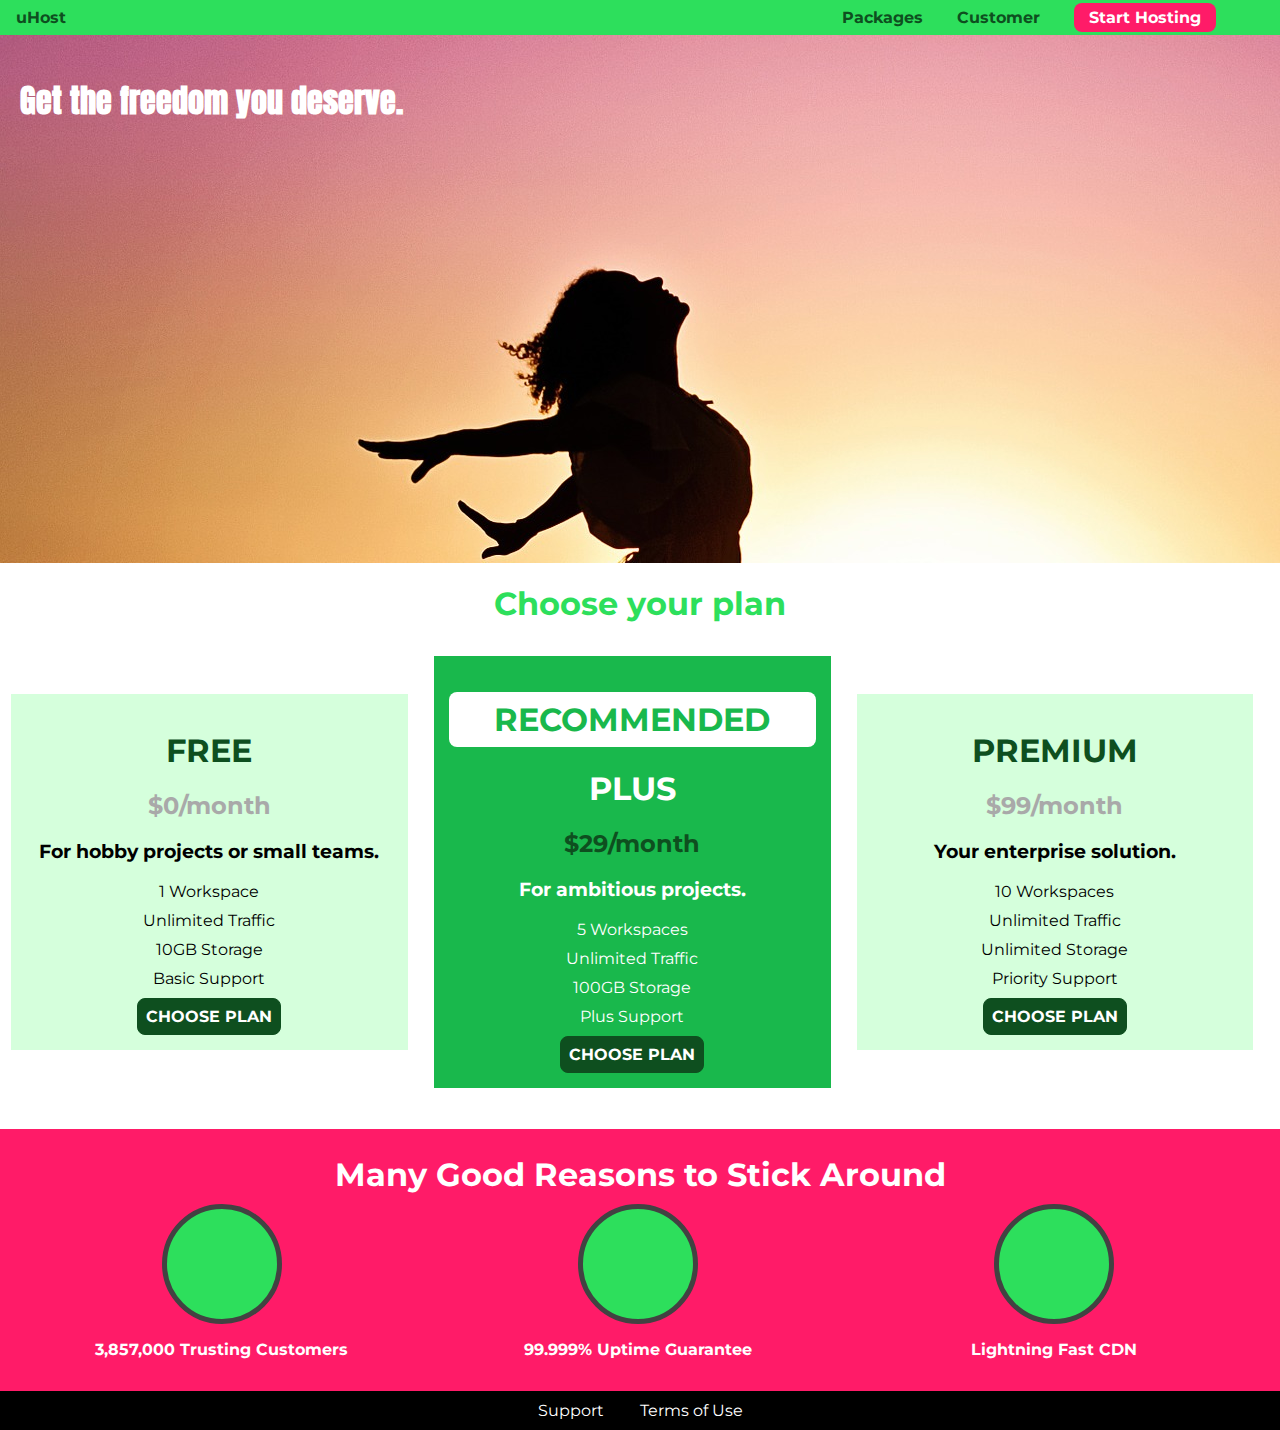
<file: HostingWebsite - Copy/index.html>
<!DOCTYPE html>
<html lang="en">

<head>
    <meta charset="UTF-8">
    <meta name="viewport" content="width=device-width, initial-scale=1.0">
    <title>uHost</title>
    <link rel="stylesheet" href="main.css">
    <link rel="preconnect" href="https://fonts.googleapis.com">
    <link rel="preconnect" href="https://fonts.gstatic.com" crossorigin>
    <link href="https://fonts.googleapis.com/css2?family=Anton&display=swap" rel="stylesheet">
    <link href="https://fonts.googleapis.com/css2?family=Anton&family=Montserrat:wght@400;700&display=swap"
        rel="stylesheet">
</head>

<body>
    <header class="main-header">
        <div>
            <a href="index.html">uHost</a>
        </div>
        <nav class="main-nav">
            <ul class="main-nav__items">
                <li class="main-nav__item"><a href="packages/index.html">Packages</a> </li>
                <li class="main-nav__item"><a href="packages/index.html">Customer</a> </li>
                <li class="main-nav__item main-nav__item_cta"><a href="packages/index.html">Start Hosting</a> </li>
            </ul>
        </nav>
    </header>

    <main>
        <section id="product-overview">
            <h1>Get the freedom you deserve.</h1>
        </section>
        <section id="plans">
            <h1 class="section-title">Choose your plan</h1>
            <div>
                <article class="plan">
                    <h1 class="plan__title">FREE</h1>
                    <h2 class="plan__price">$0/month</h2>
                    <h3>For hobby projects or small teams.</h3>
                    <ul class="plan__features">
                        <li>1 Workspace</li>
                        <li>Unlimited Traffic</li>
                        <li>10GB Storage</li>
                        <li>Basic Support</li>
                    </ul>
                    <div>
                        <button class="button">CHOOSE PLAN</button>
                    </div>
                </article>
                <article class="plan plan--highlighted">
                    <h1 class="plan__annotation">RECOMMENDED</h1>
                    <h1 class="plan__title">PLUS</h1>
                    <h2 class="plan__price">$29/month</h2>
                    <h3>For ambitious projects.</h3>
                    <ul class="plan__features">
                        <li>5 Workspaces</li>
                        <li>Unlimited Traffic</li>
                        <li>100GB Storage</li>
                        <li>Plus Support</li>
                    </ul>
                    <div>
                        <button class="button">CHOOSE PLAN</button>
                    </div>
                </article>
                <article class="plan">
                    <h1 class="plan__title">PREMIUM</h1>
                    <h2 class="plan__price">$99/month</h2>
                    <h3>Your enterprise solution.</h3>
                    <ul class="plan__features">
                        <li>10 Workspaces</li>
                        <li>Unlimited Traffic</li>
                        <li>Unlimited Storage</li>
                        <li>Priority Support</li>
                    </ul>
                    <div>
                        <button class="button">CHOOSE PLAN</button>
                    </div>
                </article>
            </div>
        </section>
        <section id="key-features">
            <h1 class="section-title">Many Good Reasons to Stick Around</h1>
            <ul class="key-feature__list">
                <li class="key-feature">
                    <div class="key-feature__image">
                   
                    </div>
                    <p class="key-feature__description">3,857,000 Trusting Customers</p>
                </li>
                <li class="key-feature">
                    <div class="key-feature__image">
                      
                    </div>
                    <p class="key-feature__description">99.999% Uptime Guarantee</p>
                </li>
                <li class="key-feature">
                    <div class="key-feature__image">
                    
                    </div>
                    <p class="key-feature__description">Lightning Fast CDN</p>
                </li>
            </ul>
        </section>
    </main>
    <footer class="main-footer">
        <nav>
            <ul class="main-footer__links">
                <li class="main-footer__link">
                    <a href="#">Support</a>
                </li>
                <li class="main-footer__link">
                    <a href="#">Terms of Use</a>
                </li>
            </ul>
        </nav>
    </footer>
</body>

</html>
</file>
<file: HostingWebsite - Copy/main.css>
/* CSS Rules */

/* selector */
* {
    box-sizing: border-box;
}

body {
    font-family: 'Montserrat', sans-serif;
    margin: 0;
}

.main-header {
    width: 100%;
    background: #2ddf5c;
    padding: 8px 16px;
}

.main-header div {
    display: inline-block;
}

div a {
    text-decoration: none;
    color: #0e4f1f;
    font-weight: bold;
}


.main-nav {
    display: inline-block;
    width: 93%;
    text-align: right;
}

.main-nav__items {
    margin: 0;
    padding: 0;
    list-style: none;
}

.main-nav__item {
    display: inline-block;
    margin: 0 15px;
}

.main-nav__item a {
    text-decoration: none;
    color: #0e4f1f;
    font-weight: bold;
    padding: 3px 0px;
}

.main-nav__item_cta a {
    color: white;
    background: #ff1b68;
    padding: 5px 15px;
    border-radius: 8px;
}

#product-overview {
    background: url("freedom.jpg");
    width: 100%;
    height: 528px;
    padding: 20px;

}

#product-overview h1 {
    color: white;
    font-family: 'Anton', sans-serif;
}

.section-title {
    color: #2ddf5c;
    text-align: center;
}

.plan {
    background: #d5ffdc;
    text-align: center;
    padding: 15px;
    margin: 11px;
    display: inline-block;
    width: 31%;
    vertical-align: middle;
}

.plan--highlighted {
    background: #19b84c;
    color: white;
}

.plan__annotation {
    background-color: white;
    color: #19b84c;
    padding: 8px;
    border-radius: 8px;
}

.plan__features {
    list-style: none;
    margin: 0;
    padding: 0;
}

.plan__features li {
    margin: 10px 0px;
}

.plan__title {
    color: #0e4f1f;
}

.plan__price {
    color: darkgray;
}

.plan--highlighted .plan__price {
    color: #0e4f1f;
}

.plan--highlighted .plan__title {
    color: white;
}

.button {
    background: #0e4f1f;
    color: white;
    font: inherit;
    border: 1.5px solid #0e4f1f;
    padding: 8px;
    font-weight: bold;
    cursor: pointer;
    border-radius: 8px;
}


#key-features {
    background: #ff1b68;
    padding: 16px;
    margin-top: 30px;
}

#key-features .section-title {
    color: white;
    margin: 10px;
}

.key-feature__list {
    list-style: none;
    margin: 0;
    padding: 0;
}

.key-feature {
    display: inline-block;
    width: 33%;
    text-align: center;
}

.key-feature__description {
    text-align:  center;
    font-weight: bold;
    color: white;
}

.key-feature__image {
    border: 5px solid #424242;
    width: 120px;
    height: 120px;
    border-radius: 50%;
    margin: auto;
    background:#2ddf5c;
}

.main-footer {
    background-color: black;
    padding: 10px;
}

.main-footer__links {
    list-style: none;
    margin: 0;
    padding: 0;
    text-align: center;
}

.main-footer__link {
    display: inline-block;
    margin: 0 16px;
}
.main-footer__link a {
    text-decoration: none;
    color: white;
}

.main-footer__link a:hover,
.main-footer__link a:active {
    color: aqua;
}

.button:hover,
.button:active {
    background: white;
    color: #0e4f1f;
}

.main-nav__item a:hover,
.main-nav__item a:active {
    color: white;
    border-bottom: 2px solid white;
}

.main-nav__item_cta a:hover,
.main-nav__item_cta a:active {
    color: #ff1b68;
    background: white;
    border: none;
}
</file>
